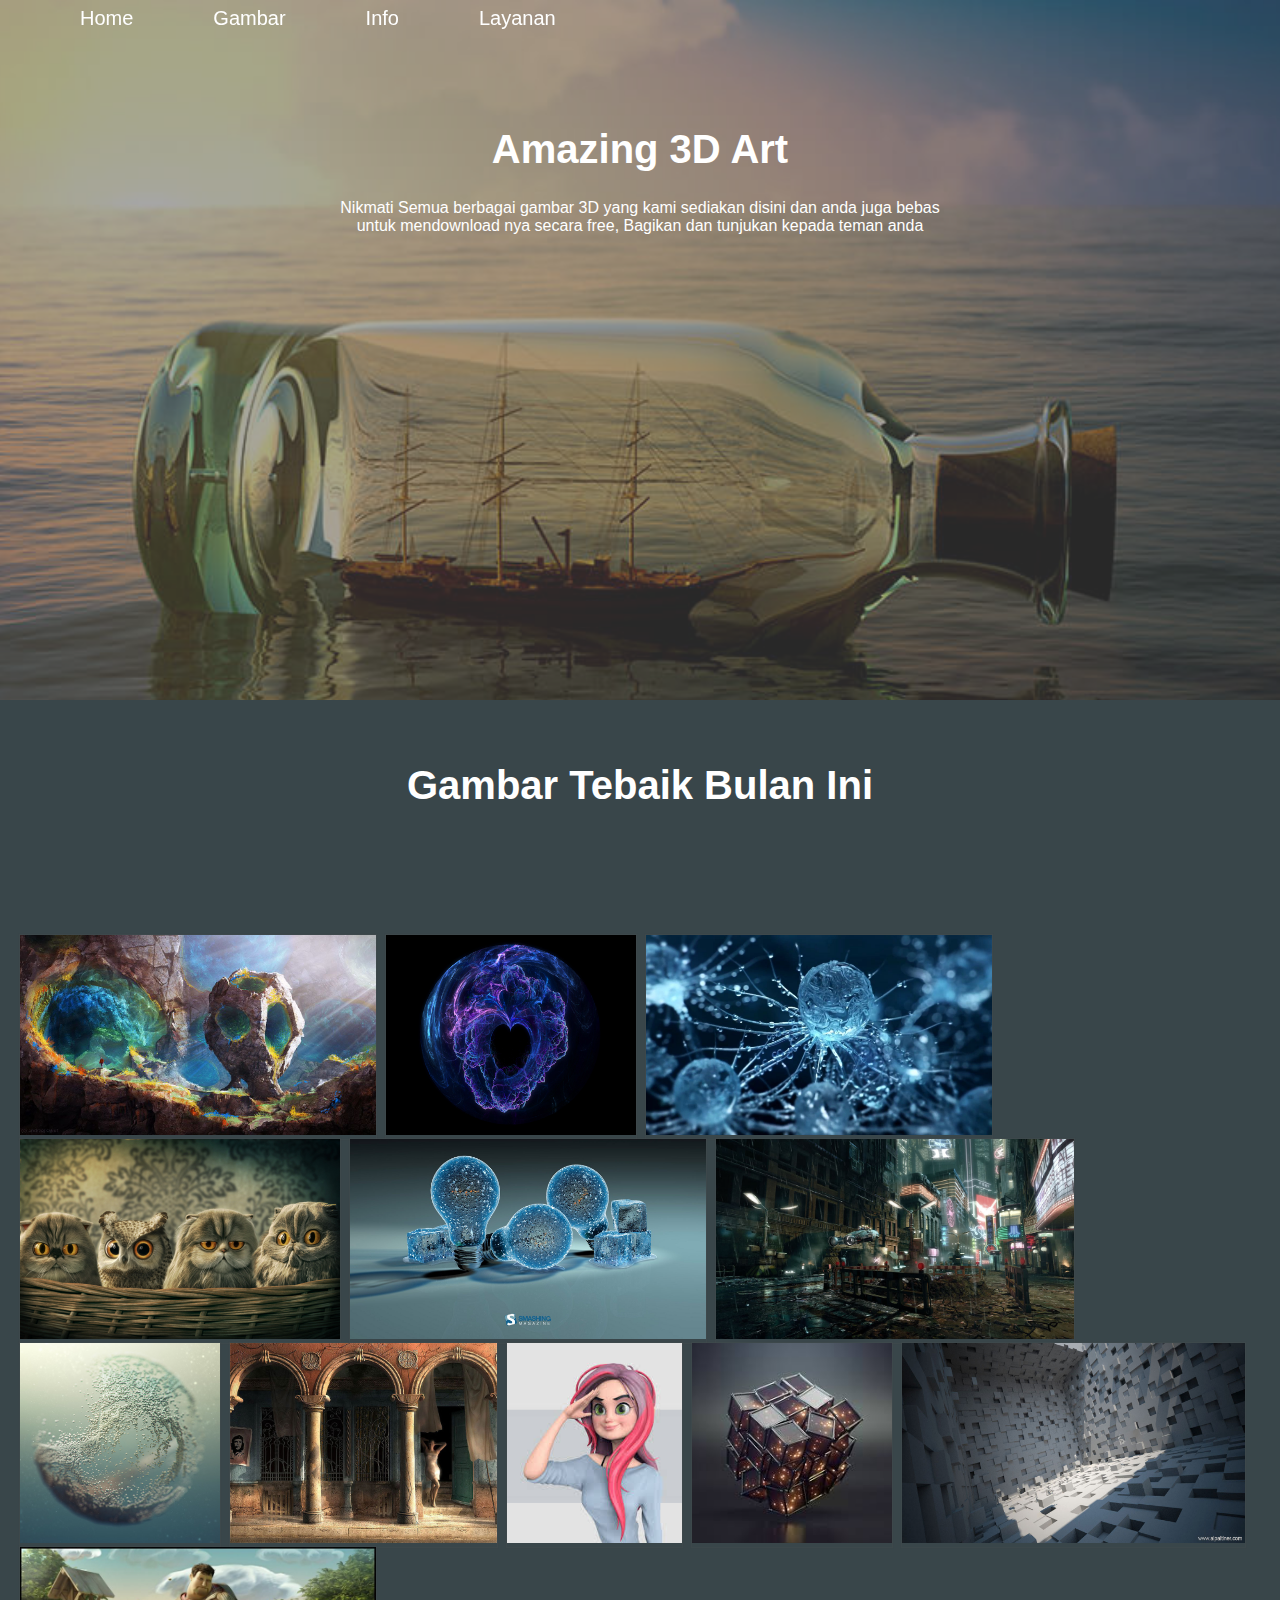
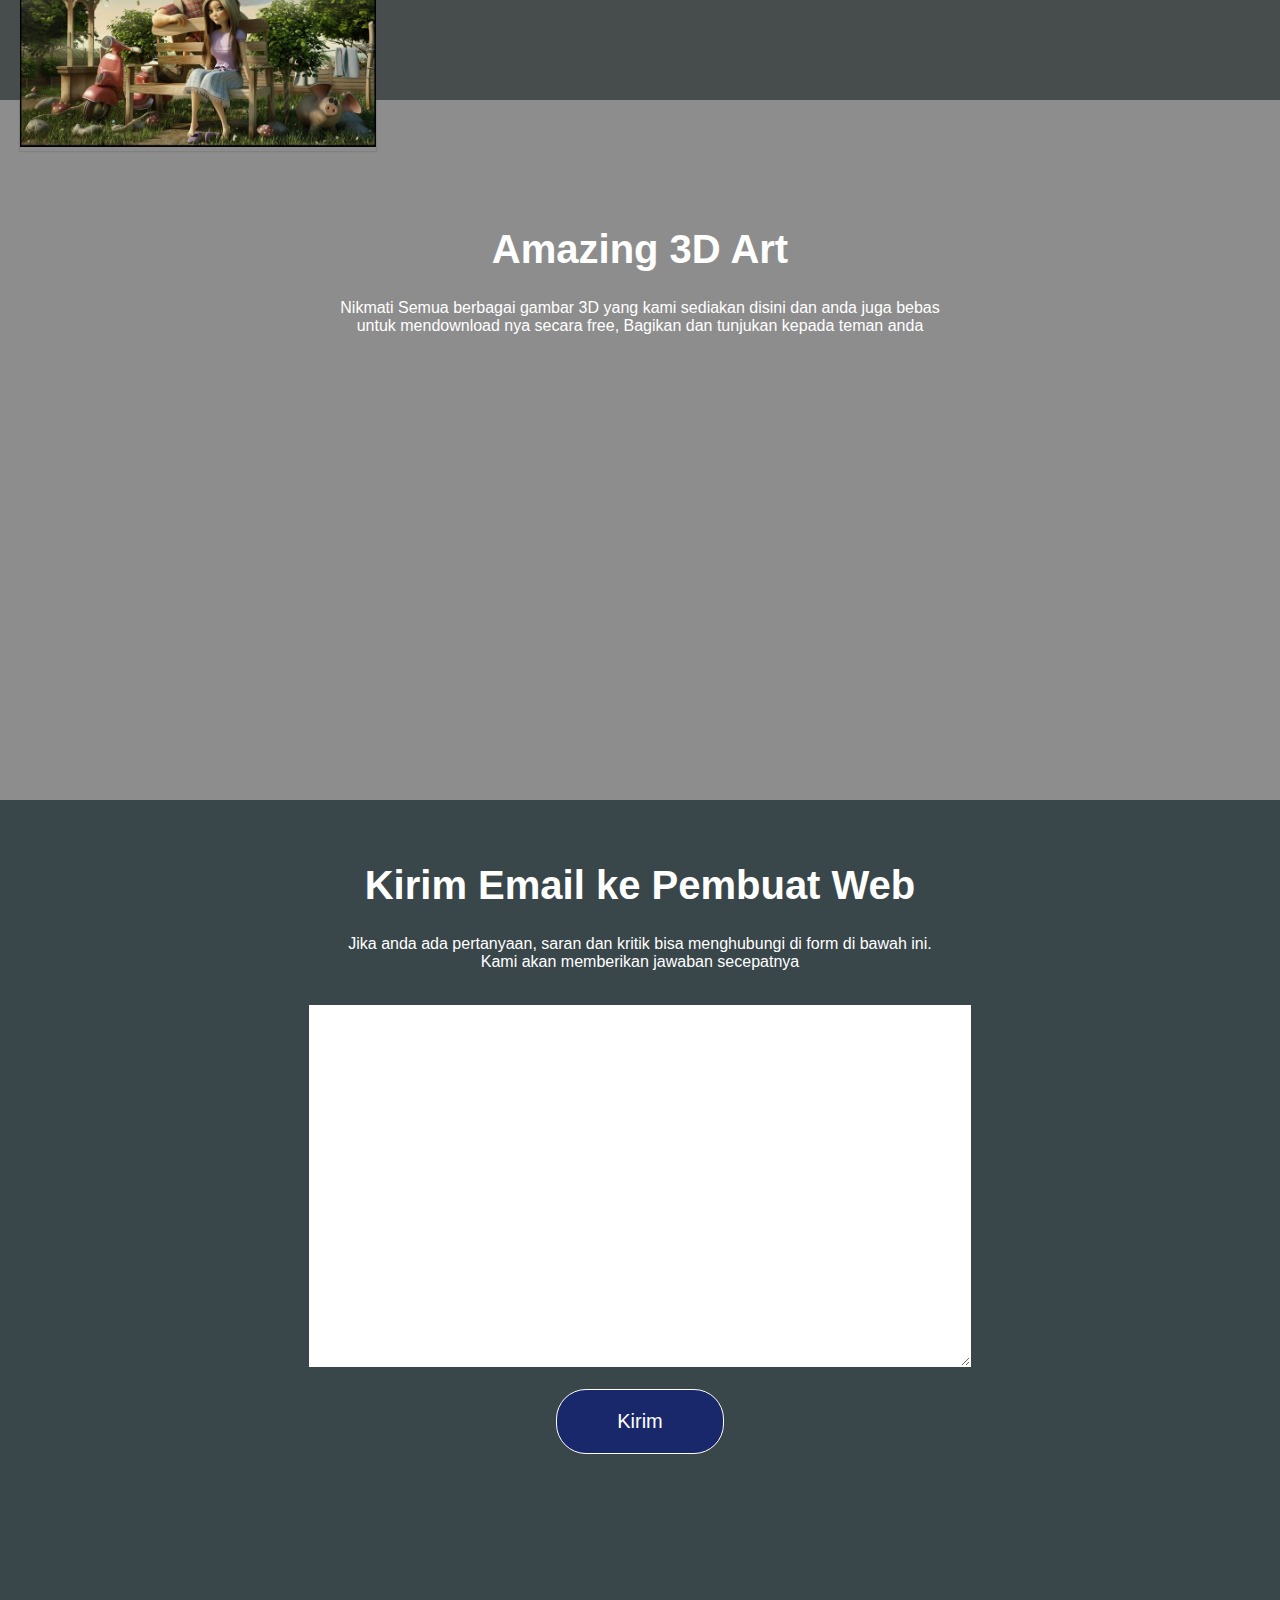
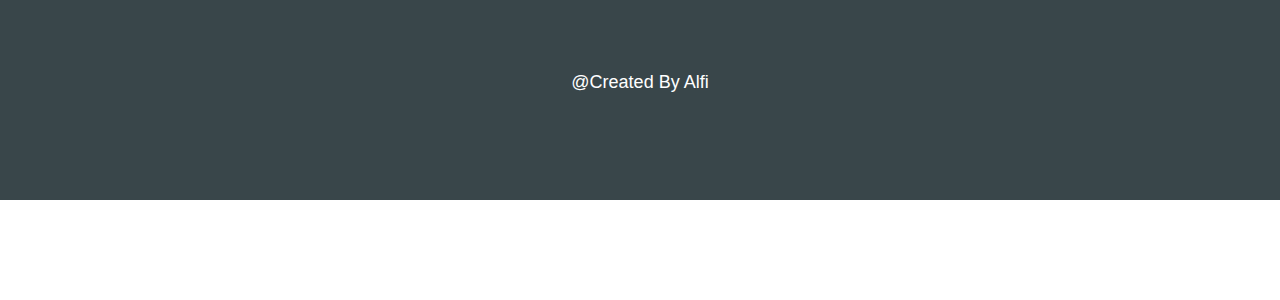
<file: Artikel.html>
﻿<!DOCTYPE html>
<html>
<head>
    <title></title>
	<meta charset="utf-8" />
    <link rel="stylesheet" href="app.css" type="text/css" />

</head>
<body >
    <script>
        function viewImage(a) {
            var t = document.getElementById('open-image').style.visibility = 'visible';
            var v = document.getElementById('view').innerHTML = "<img src='image/" + a + "'  /> ";
            var d = document.getElementById('image').classList.add('image');
        }
        function closeViewImage(a) {
            var d = document.getElementById('image').classList.add('image');
            var t = document.getElementById('open-image').style.visibility = 'hidden';
        }
    </script>
    <header>
        <ul>
            <li> <a href="#home">Home</a> </li>
            <li> <a href="#page2">Gambar</a> </li>
            <li> <a href="#info">Info</a> </li>
            <li> <a href="#layanan">Layanan</a></li>
        </ul>
    </header>
    <div id="image">
        <div class="open-image" id="open-image">
            <br /><br /><br />
            <button onclick="closeViewImage()">CLOSE</button>
            <center>
                <div class="view" id="view">
                    <img src="image/3D.jpg" />

                </div>
            </center>
        </div>
    </div>
    <div class="parallax" id='home'>
        <div class="konten">
            <center>
                <div class="text">
                    <h1>Amazing 3D Art</h1>
                    <p style="color:#fff;width :600px;">Nikmati Semua  berbagai gambar 3D yang kami sediakan
                    disini dan anda juga bebas untuk mendownload nya secara
                    free, Bagikan dan tunjukan kepada teman anda</p>

                </div>

            </center>
        </div>
    </div>
    <div class="page2" id="page2">
        <br /><br />
        <center>
            <h1 style="font-family :'Cambria', sans-serif;color:#fff;font-size:40px;">Gambar Tebaik Bulan Ini</h1>
        </center>
        <div class="gallery">

            <div class="conten" onclick="viewImage('1.jpg')">
                <img src="image/1.jpg" />
            </div>
            <div class="conten"  onclick="viewImage('2.jpg')">
                <img src="image/2.jpg" />
            </div>
            <div class="conten" onclick="viewImage('3.jpg')">
                <img src="image/3.jpg" />
            </div>
            <div class="conten" onclick="viewImage('4.jpg')">
                <img src="image/4.jpg" />
            </div>

            <div class="conten" onclick="viewImage('5.jpg')">
                <img src="image/5.jpg" />
            </div>
            <div class="conten" onclick="viewImage('6.jpg')">
                <img src="image/6.jpg" />
            </div>
            <div class="conten" onclick="viewImage('7.jpg')">
                <img src="image/7.jpg" />
            </div>
            <div class="conten" onclick="viewImage('8.jpg')">
                <img src="image/8.jpg" />
            </div>
            <div class="conten" onclick="viewImage('9.jpg')">
                <img src="image/9.jpg" />
            </div>
            <div class="conten" onclick="viewImage('10.jpg')">
                <img src="image/10.jpg" />
            </div>
            <div class="conten" onclick="viewImage('11.jpg')">
                <img src="image/11.jpg" />
            </div>
            <div class="conten" onclick="viewImage('12.jpg')">
                <img src="image/12.jpg" />
            </div>
           
        </div>
        </div>
    <div class="parallax2" id='info'>

        <div class="konten">
            <center>
                <div class="text">
                    <h1>Amazing 3D Art</h1>
                    <p style="color:#fff;width :600px;">
                        Nikmati Semua  berbagai gambar 3D yang kami sediakan
                        disini dan anda juga bebas untuk mendownload nya secara
                        free, Bagikan dan tunjukan kepada teman anda
                    </p>

                </div>

            </center>
        </div>
    </div>
	
	<div class="page2" width='600px' id="layanan">
	     <br /><br />
		<center>
            <h1 style="font-family :'Cambria', sans-serif;color:#fff;font-size:40px;">Kirim Email ke Pembuat Web</h1>
			<p style="color:#fff;width :600px;">
                        Jika anda ada pertanyaan, saran dan kritik
						bisa menghubungi di form di bawah ini.
						Kami akan memberikan jawaban secepatnya
                    </p>
					<br/>
		<form>
		<textarea name='text'>
		</textarea>
		<br/><br/>
		<input type='submit' class='kirim' name='submit' value='Kirim'/>
		</form>
		
			<p style="font-family :'Cambria', sans-serif;color:#fff;padding-top:200px;font-size:18px;"> @Created By Alfi</p>
		</center>
    </div>
</body>
</html>
</file>
<file: app.css>
﻿body {
    font-family: 'Segoe UI', sans-serif;
    margin:0px;
}

header ul {
    margin-top: 100px;
    list-style-type: none;
    position: fixed;
}

header li{    
  float : left;	
}

header  a {
	padding : 7px 40px;
	display : block;
	text-decoration: none;
    font-size : 20px;  
	color : #fff;
}

header a:hover{
	background-color: #fff;
	color: #000;
}

@keyframes f {
    0% {
        opacity : 1;
    }
    100% {
        opacity : 0;
    }
}

.b {
animation-name :f ;
animation-duration : 3s;
}

span {
    font-style: italic;
}

.page1 {
}

    .page1 video {
		margin-left:200px;
        width :800px;
    }

    .page1 .info {
        height : 100%;
        width : 600px;
        padding: 0px 0px 20px 20px;
        box-shadow : 0px 0px 1px 1px rgba(80,80,80,.3);
		border-radius:10px;
    }

        .page1 .info h1 {
            font-family : 'Cambria', sans-serif;
            color:#808080;
            font-size : 40px;
        }

        .page1 .info p {
		    font-family : 'Cambria', sans-serif;
		    font-size:20px;
        }

        .page1 #goto p {
             padding: 10px 10px 10px 10px;
			 background-color :#109bca;
			 width : 300px;
			 font-family : 'Cambria', sans-serif;
			 font-size :20px;
             margin-top :16px; 
             margin-right :16px;
             border-radius :8px;
			 color:#fff;
        }
		
		.page1 #goto p:hover{
		    cursor:default;
			background-color :#bca829;
		}

.judul {
    width : 100%;
   height : 30px;
   background-color : #2b6aeb;
}

.parallax {
    background-image: url('image/Creative-3D-Wallpaper.jpg');
    min-height: 600px;
    background-attachment: fixed;
    background-position: center;
    background-repeat: no-repeat;
    background-size: cover;
    background-color:rgba(80,80,80,.3);
    margin-top:-100px;
}
.parallax2 {
    
    background-image: url('image/b.jpg');

    min-height: 600px;

    background-attachment: fixed;
    background-position: center;
    background-repeat: no-repeat;
    background-size: cover;
    background-color:rgba(80,80,80,.3);
    margin-top:-100px;
}
     .konten {
        padding-top : 200px;
        height : 600px;
        width : 100%;
        background-color: rgba(80,80,80,.5);  
    }
    
     .konten .text h1 {
       color : #fff;
       font-size : 40px;
       font-family : 'Cambria', sans-serif;

    }

.page2 {
    width: 100%;
    height: 1000px;
    background-color: #39464a;
}

    .page2 .n {
     border-top :10px solid #ff0000;
    }

    .page2 .gallery {
        padding-top : 100px;
        margin-left : 10px;
    }

        .page2 .gallery .conten {
            float:left;
            margin-left:10px;
            box-shadow : 0px 0px 1px 1px rgba(80,80,80,.2);
        }

        
        .page2 .gallery .conten img {
            height : 200px;
        }
		@keyframes zoomOut{
			0%{
			 transform:scale(1);
			}
			100%{
				 transform:scale(1.2);
			}
		}
            .page2 .gallery .conten img:hover {
             animation-name:zoomOut;
			 animation-duration : .5s;
			  transform:scale(1.2);
            }

.page3 {
    width: 100%;
    height: 1000px;
    background-color: #39464a;
}

@keyframes opacityIn {
    0% {
        opacity : 0;
    }
    100% {
        opacity : 1;
    }
}

@keyframes opacityOut {
    0% {
        opacity : 1;
    }
    100% {
        opacity : 0;
    }
}
.image {
     animation-name : opacityOut;
    animation-duration : 2s;
}

.open-image {
    position:fixed;
    height:100%;
    width : 100%;
    background-color :rgba(80,80,80,.9);
    visibility : hidden;
    margin-top : 100px;    
}
    .open-image button {
      border-radius : 2px;
      border:1px solid #fff;
      color: #fff;
      background-color:rgba(80,80,80,0);
      padding : 10px 14px;
      float:right;
      margin-right : 10px;
    }
        .open-image button:hover {
              transform:scale(1.1);
        
         }

    .open-image .view img {
        background-color : #fff;
        border-radius : 5px ;
       height : 500px;
    }
	
	textarea{
		height:300px;
		width : 600px;
		padding:30px 30px;
		 font-family : 'Cambria', sans-serif;
		 font-size:20px;
		 border:1px solid #fff;
	}
	
	.kirim{
		border-radius:30px;
		padding:20px 60px;
		border:1px solid #fff;
		background-color :#19286b;
			 font-family : 'Cambria', sans-serif;
	
		color: #fff;
		font-size:20px;
	}
	
	.kirim:hover{
			background-color :#238190;
	
	}
</file>
